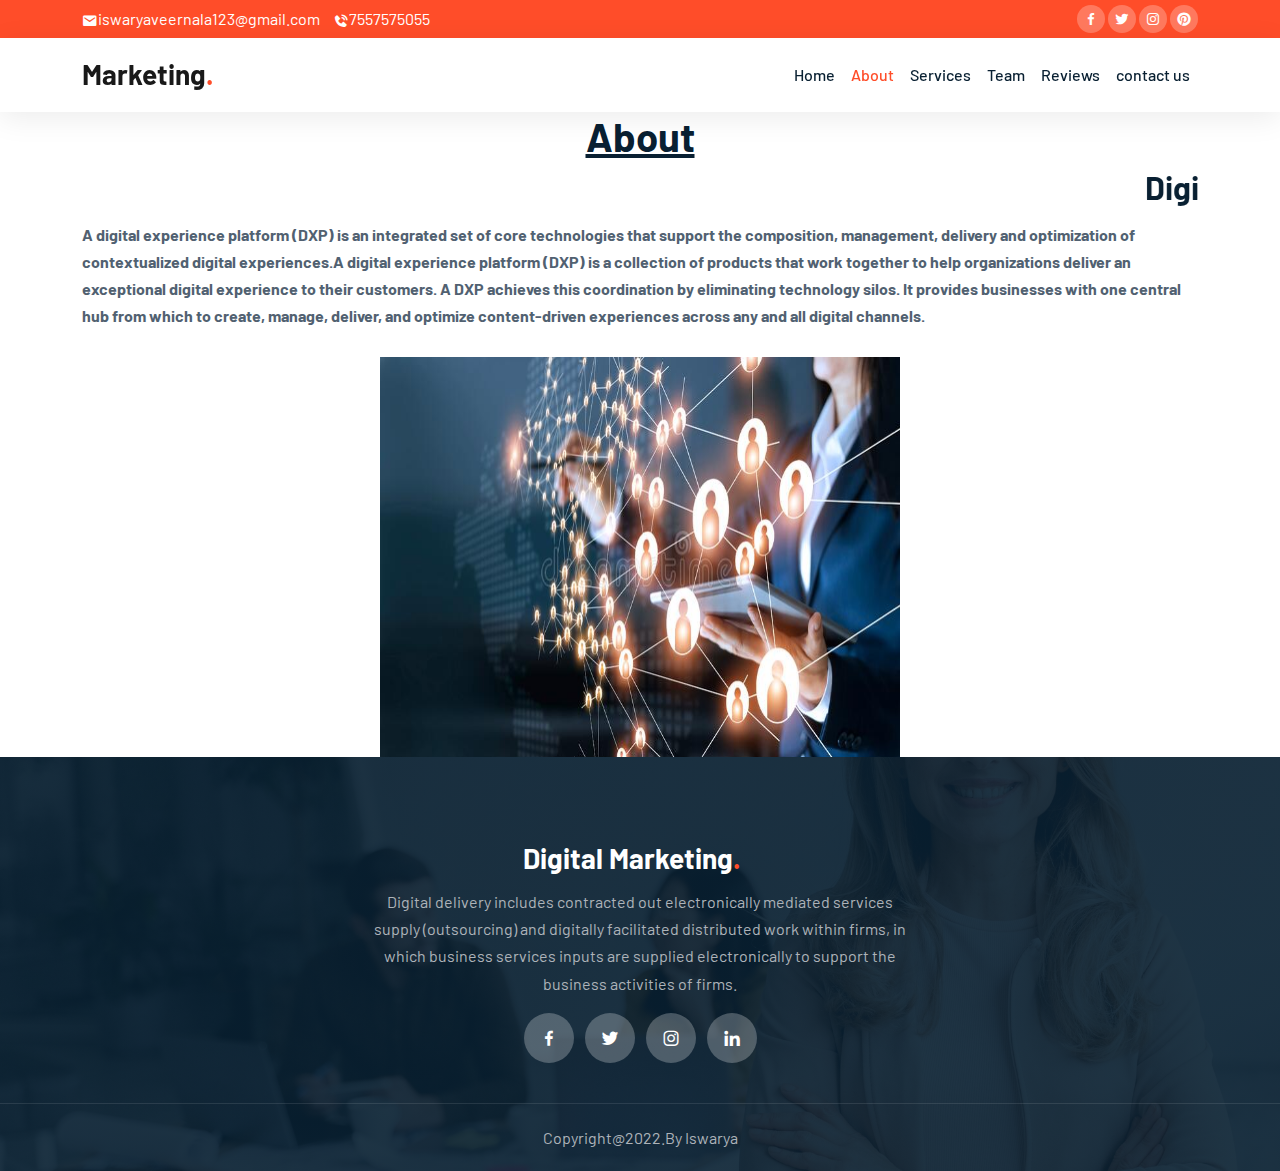
<file: CAPSTONE_project/about.html>
<!doctype html>
<html lang="en">

<head>
    <!-- Required meta tags -->
    <meta charset="utf-8">
    <meta name="viewport" content="width=device-width, initial-scale=1">

    <!-- Bootstrap CSS -->
    <link rel="stylesheet" href="css/bootstrap.min.css">
    <link rel="stylesheet" href="css/owl.carousel.min.css">
    <link rel="stylesheet" href="css/owl.theme.default.min.css">
    <link href='https://unpkg.com/boxicons@2.1.1/css/boxicons.min.css' rel='stylesheet'>
    <link rel="stylesheet" href="css/style.css">

    <title>Project</title>
</head>

<body data-bs-spy="scroll" data-bs-target=".navbar" data-bs-offset="70">


    <!-- TOP NAV -->
    <div class="top-nav" id="home">
        <div class="container">
            <div class="row justify-content-between">
                <div class="col-auto">
                    <p> <i class='bx bxs-envelope'></i>iswaryaveernala123@gmail.com</p>
                    <p> <i class='bx bxs-phone-call'></i>7557575055</p>
                </div>
                <div class="col-auto social-icons">
                    <a href="#"><i class='bx bxl-facebook'></i></a>
                    <a href="#"><i class='bx bxl-twitter'></i></a>
                    <a href="#"><i class='bx bxl-instagram'></i></a>
                    <a href="#"><i class='bx bxl-pinterest'></i></a>
                </div>
            </div>
        </div>
    </div>

    <!-- BOTTOM NAV -->
    <nav class="navbar navbar-expand-lg navbar-light bg-white sticky-top">
        <div class="container">
            <a class="navbar-brand" href="#">Marketing<span class="dot">.</span></a>
            <button class="navbar-toggler" type="button" data-bs-toggle="collapse" data-bs-target="#navbarNav"
                aria-controls="navbarNav" aria-expanded="false" aria-label="Toggle navigation">
                <span class="navbar-toggler-icon"></span>
            </button>
            <div class="collapse navbar-collapse" id="navbarNav">
                <ul class="navbar-nav ms-auto">
                    <li class="nav-item">
                        <a class="nav-link" href="index1.html">Home</a>
                    </li>
                    <li class="nav-item">
                        <a class="nav-link active" href="about.html">About</a>
                    </li>
                    <li class="nav-item">
                        <a class="nav-link" href="services.html">Services</a>
                    </li>
                   
                    <li class="nav-item">
                        <a class="nav-link" href="team.html">Team</a>
                    </li>
                    <li class="nav-item">
                        <a class="nav-link" href="reviews.html">Reviews</a>
                    </li>
                  
                    </li>
                                        <li class="nav-item">
                        <a class="nav-link" href="contact.html">contact us</a>
                    </li>
                </ul>
              
            </div>
        </div>
    </nav>
      <div class="container">
      <center>   <h1><u>About</u></h1></h1>
 <h2><marquee>Digital Experience Platform (DXP)</marquee></h2></center>
  <span><b>A digital experience platform (DXP) is an integrated set of core technologies that support the composition, management, delivery and optimization of contextualized digital experiences.A digital experience platform (DXP) is a collection of products that work together to help organizations deliver an exceptional digital experience to their customers. A DXP achieves this coordination by eliminating technology silos. It provides businesses with one central hub from which to create, manage, deliver, and optimize content-driven experiences across any and all digital channels.</b></span>
</div>
            <div class="row justify-content-center">
               
                <div class="col-lg-5"><br>
                    <img src="j1.jpg" height="400px"alt="">
                </div>
            </div>
    </div>

    <footer>
        <div class="footer-top text-center">
            <div class="container">
                <div class="row justify-content-center">
                    <div class="col-lg-6 text-center">
                        <h4 class="navbar-brand">Digital Marketing<span class="dot">.</span></h4>
                        <p>Digital delivery includes contracted out electronically mediated services supply (outsourcing) and digitally facilitated distributed work within firms, in which business services inputs are supplied electronically to support the business activities of firms.</p>
                        <div class="col-auto social-icons">
                            <a href="#"><i class='bx bxl-facebook'></i></a>
                            <a href="#"><i class='bx bxl-twitter'></i></a>
                            <a href="#"><i class='bx bxl-instagram'></i></a>
                            <a href="#"><i class='bx bxl-linkedin'></i></a>
                        </div>
                    </div>
                </div>
            </div>
        </div>
        <div class="footer-bottom text-center">
            <p class="mb-0">Copyright@2022.By Iswarya</p>
        </div>
    </footer>
       <script src="js/jquery.min.js"></script>
    <script src="js/bootstrap.bundle.min.js"></script>
    <script src="js/owl.carousel.min.js"></script>
    <script src="js/app.js"></script>
</body>
</html>
</file>
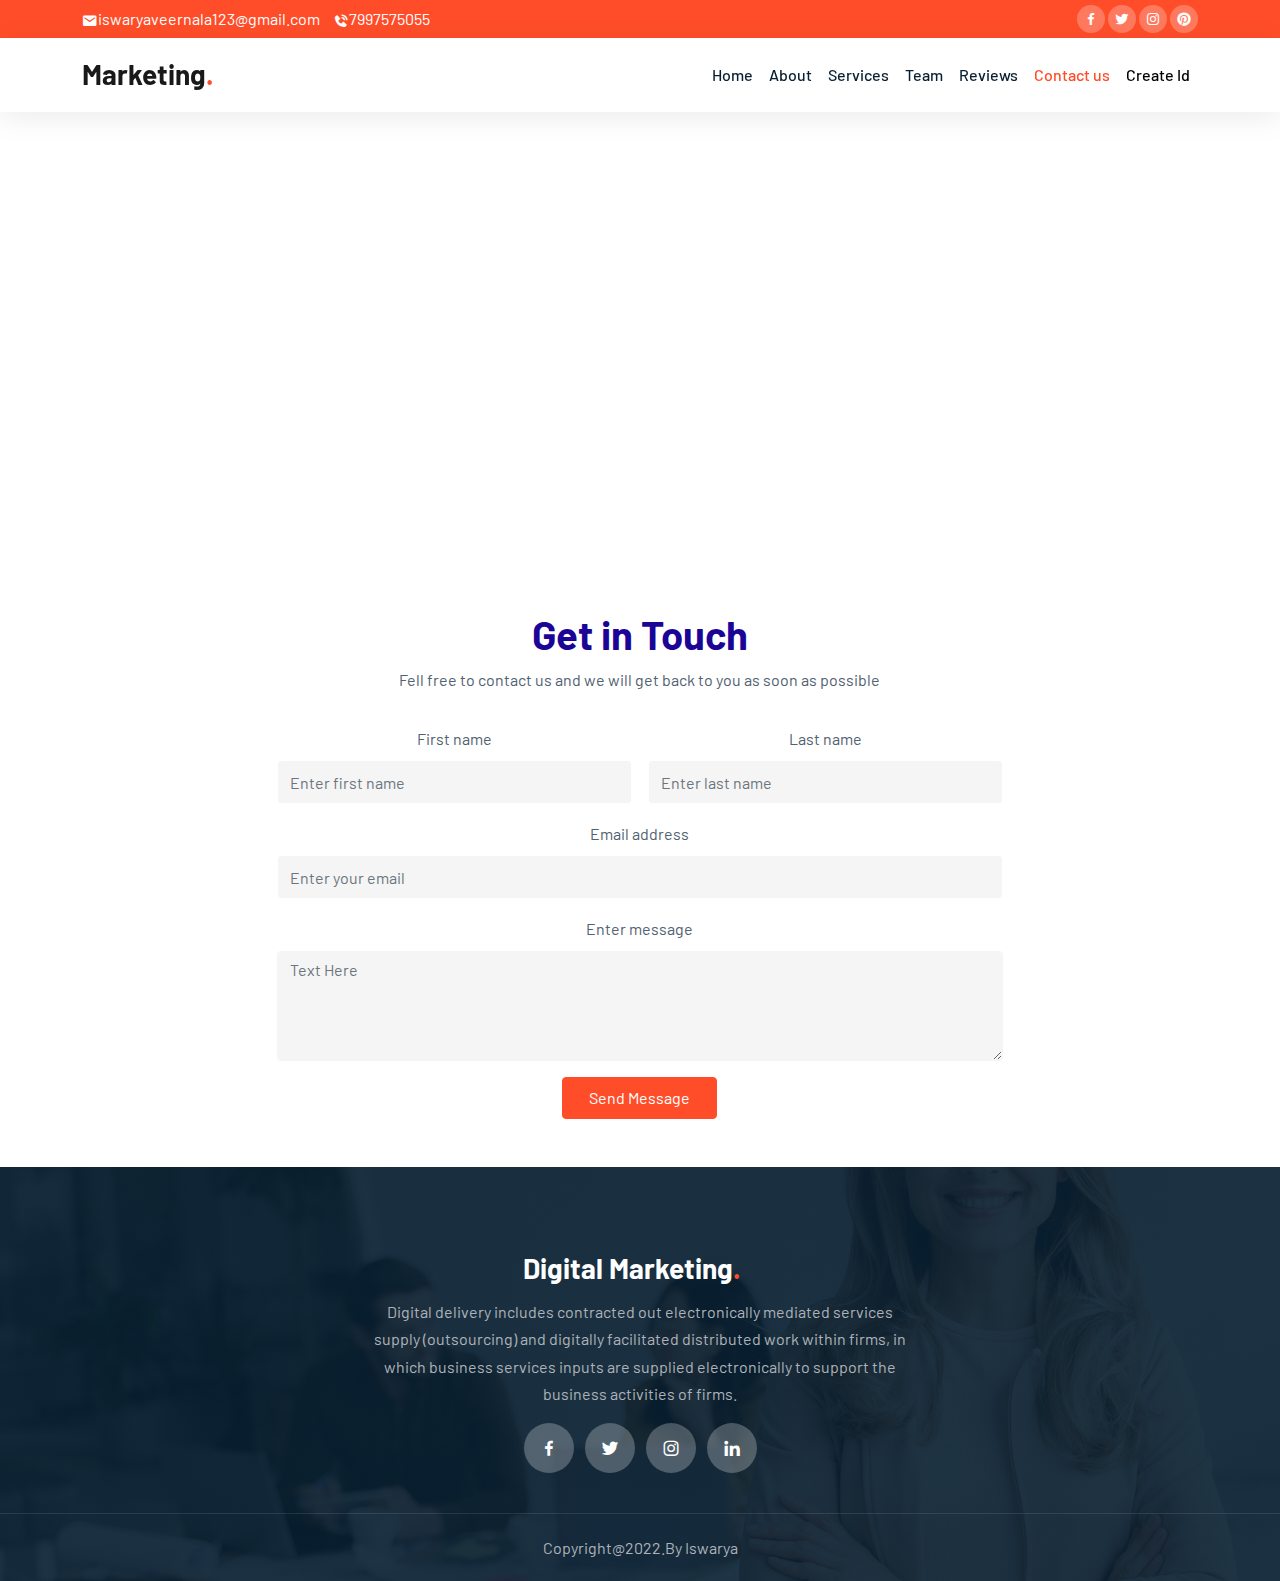
<file: CAPSTONE_project/contact.html>
<!doctype html>
<html lang="en">

<head>
    <!-- Required meta tags -->
    <meta charset="utf-8">
    <meta name="viewport" content="width=device-width, initial-scale=1">

    <!-- Bootstrap CSS -->
    <link rel="stylesheet" href="css/bootstrap.min.css">
    <link rel="stylesheet" href="css/owl.carousel.min.css">
    <link rel="stylesheet" href="css/owl.theme.default.min.css">
    <link href='https://unpkg.com/boxicons@2.1.1/css/boxicons.min.css' rel='stylesheet'>
    <link rel="stylesheet" href="css/style.css">

    <title>Project</title>
</head>

<body data-bs-spy="scroll" data-bs-target=".navbar" data-bs-offset="70">


    <!-- TOP NAV -->
    <div class="top-nav" id="home">
        <div class="container">
            <div class="row justify-content-between">
                <div class="col-auto">
                    <p> <i class='bx bxs-envelope'></i>iswaryaveernala123@gmail.com</p>
                    <p> <i class='bx bxs-phone-call'></i>7997575055</p>
                </div>
                <div class="col-auto social-icons">
                    <a href="#"><i class='bx bxl-facebook'></i></a>
                    <a href="#"><i class='bx bxl-twitter'></i></a>
                    <a href="#"><i class='bx bxl-instagram'></i></a>
                    <a href="#"><i class='bx bxl-pinterest'></i></a>
                </div>
            </div>
        </div>
    </div>

    <!-- BOTTOM NAV -->
    <nav class="navbar navbar-expand-lg navbar-light bg-white sticky-top">
        <div class="container">
            <a class="navbar-brand" href="#">Marketing<span class="dot">.</span></a>
            <button class="navbar-toggler" type="button" data-bs-toggle="collapse" data-bs-target="#navbarNav"
                aria-controls="navbarNav" aria-expanded="false" aria-label="Toggle navigation">
                <span class="navbar-toggler-icon"></span>
            </button>
            <div class="collapse navbar-collapse" id="navbarNav">
                <ul class="navbar-nav ms-auto">
                    <li class="nav-item">
                        <a class="nav-link" href="index1.html">Home</a>
                    </li>
                    <li class="nav-item">
                        <a class="nav-link " href="about.html">About</a>
                    </li>
                    <li class="nav-item">
                        <a class="nav-link" href="services.html">Services</a>
                    </li>
                   
                    <li class="nav-item">
                        <a class="nav-link" href="team.html">Team</a>
                    </li>
                    <li class="nav-item">
                        <a class="nav-link" href="reviews.html">Reviews</a>
                    </li>
                  
                    </li>
                                        <li class="nav-item">
                        <a class="nav-link active" href="contact.html">Contact us</a>
                    </li>
                        <li class="nav-item">
                        <a class="nav-link" href="createid.html"style="color:black">Create Id</a></li>
                       
                
                </ul>
              
            </div>
        </div>
    </nav>





  <div class="container-fluid">
                        <div class="row gy-4">
                            
                            <iframe src="https://www.google.com/maps/embed?pb=!1m18!1m12!1m3!1d7621792.009576792!2d70.64531660000003!3d21.12937890000001!2m3!1f0!2f0!3f0!3m2!1i1024!2i768!4f13.1!3m3!1m2!1s0x3bd4c09972c4947d%3A0xcb27abfb6412b7e5!2sBrand%20Story!5e0!3m2!1sen!2sin!4v1661966020593!5m2!1sen!2sin" width="300" height="450" style="border:0;" allowfullscreen="" loading="lazy" referrerpolicy="no-referrer-when-downgrade"></iframe>
                               
                            
                            </div>
                          <center>  <div class="col-lg-8">
                                <form class="p-lg-5 col-12 row g-3">
                                    <div>
                                        <h1 style="color:#1a0597">Get in Touch</h1>
                                       
                                    <p>Fell free to contact us and we will get back to you as soon as possible</p>
                                    </div>
                                    <div class="col-lg-6">
                                        <label for="userName" class="form-label">First name</label>
                                        <input type="text" class="form-control" placeholder="Enter first name" id="userName"
                                            aria-describedby="emailHelp">
                                    </div>
                                    <div class="col-lg-6">
                                        <label for="userName" class="form-label">Last name</label>
                                        <input type="text" class="form-control" placeholder="Enter last name" id="userName"
                                            aria-describedby="emailHelp">
                                    </div>
                                    <div class="col-12">
                                        <label for="userName" class="form-label">Email address</label>
                                        <input type="email" class="form-control" placeholder="Enter your email" id="userName"
                                            aria-describedby="emailHelp">
                                    </div>
                                    <div class="col-12">
                                        <label for="exampleInputEmail1" class="form-label">Enter message</label>
                                        <textarea name="" placeholder="Text Here" class="form-control" id=""  rows="4"></textarea>
                                    </div>

                                    <div class="col-12">
                                        <button type="submit" class="btn btn-brand">Send Message</button>
                                    </div>
                                </form>
                            </div>
                        </div>
                    </div></center>
                       <footer>
        <div class="footer-top text-center">
            <div class="container">
                <div class="row justify-content-center">
                    <div class="col-lg-6 text-center">
                        <h4 class="navbar-brand">Digital Marketing<span class="dot">.</span></h4>
                        <p>Digital delivery includes contracted out electronically mediated services supply (outsourcing) and digitally facilitated distributed work within firms, in which business services inputs are supplied electronically to support the business activities of firms.</p>
                        <div class="col-auto social-icons">
                            <a href="#"><i class='bx bxl-facebook'></i></a>
                            <a href="#"><i class='bx bxl-twitter'></i></a>
                            <a href="#"><i class='bx bxl-instagram'></i></a>
                            <a href="#"><i class='bx bxl-linkedin'></i></a>
                        </div>
                    </div>
                </div>
            </div>
        </div>
        <div class="footer-bottom text-center">
            <p class="mb-0">Copyright@2022.By Iswarya</p>
        </div>
    </footer>
       <script src="js/jquery.min.js"></script>
    <script src="js/bootstrap.bundle.min.js"></script>
    <script src="js/owl.carousel.min.js"></script>
    <script src="js/app.js"></script>
</body>
</html>
</file>
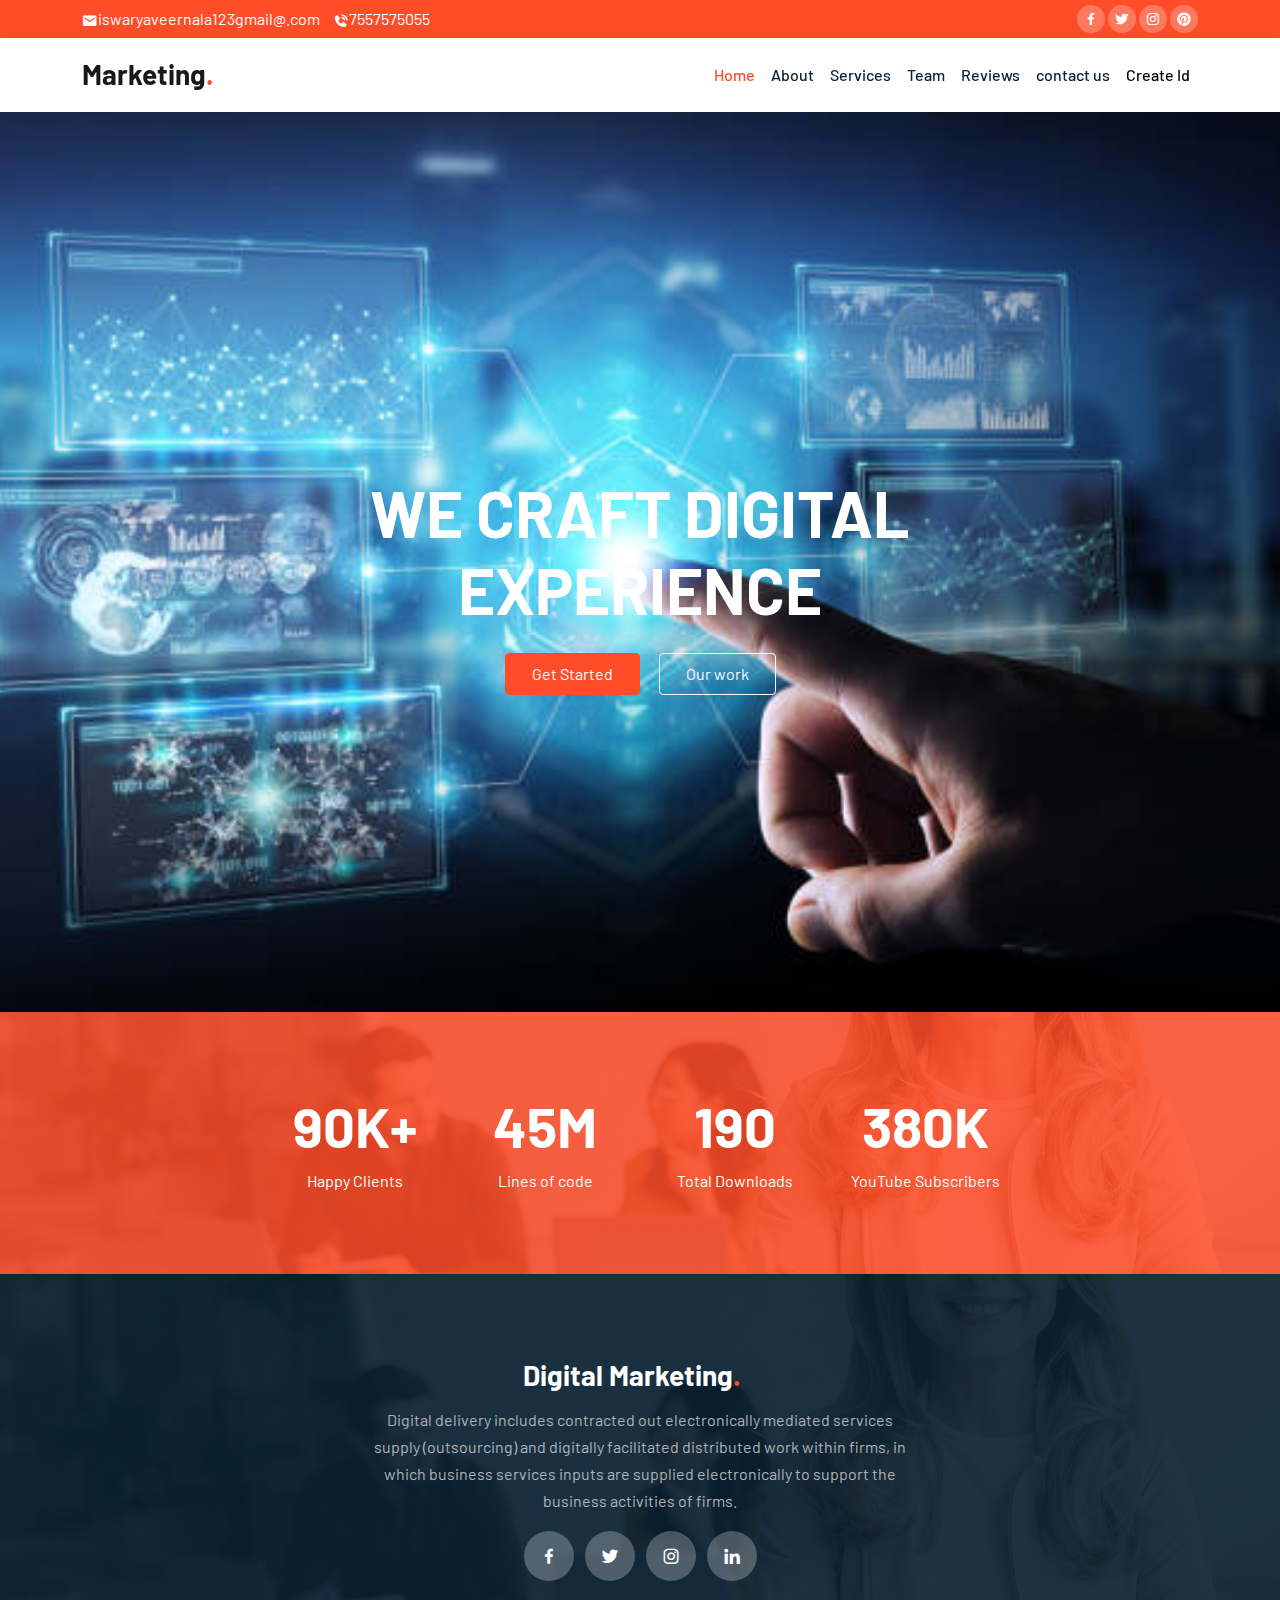
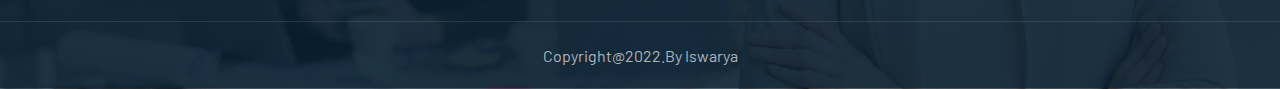
<file: CAPSTONE_project/index1.html>
<!doctype html>
<html lang="en">

<head>
    <!-- Required meta tags -->
    <meta charset="utf-8">
    <meta name="viewport" content="width=device-width, initial-scale=1">

    <!-- Bootstrap CSS -->
    <link rel="stylesheet" href="css/bootstrap.min.css">
    <link rel="stylesheet" href="css/owl.carousel.min.css">
    <link rel="stylesheet" href="css/owl.theme.default.min.css">
    <link href='https://unpkg.com/boxicons@2.1.1/css/boxicons.min.css' rel='stylesheet'>
    <link rel="stylesheet" href="css/style.css">

    <title>Project</title>
</head>

<body data-bs-spy="scroll" data-bs-target=".navbar" data-bs-offset="70">


    <!-- TOP NAV -->
    <div class="top-nav" id="home">
        <div class="container">
            <div class="row justify-content-between">
                <div class="col-auto">
                    <p> <i class='bx bxs-envelope'></i>iswaryaveernala123gmail@.com</p>
                    <p> <i class='bx bxs-phone-call'></i>7557575055</p>
                </div>
                <div class="col-auto social-icons">
                    <a href="#"><i class='bx bxl-facebook'></i></a>
                    <a href="#"><i class='bx bxl-twitter'></i></a>
                    <a href="#"><i class='bx bxl-instagram'></i></a>
                    <a href="#"><i class='bx bxl-pinterest'></i></a>
                </div>
            </div>
        </div>
    </div>

    <!-- BOTTOM NAV -->
    <nav class="navbar navbar-expand-lg navbar-light bg-white sticky-top">
        <div class="container">
            <a class="navbar-brand" href="#">Marketing<span class="dot">.</span></a>
            <button class="navbar-toggler" type="button" data-bs-toggle="collapse" data-bs-target="#navbarNav"
                aria-controls="navbarNav" aria-expanded="false" aria-label="Toggle navigation">
                <span class="navbar-toggler-icon"></span>
            </button>
            <div class="collapse navbar-collapse" id="navbarNav">
                <ul class="navbar-nav ms-auto">
                    <li class="nav-item">
                        <a class="nav-link active" href="index1.html">Home</a>
                    </li>
                    <li class="nav-item">
                        <a class="nav-link" href="about.html">About</a>
                    </li>
                    <li class="nav-item">
                        <a class="nav-link" href="services.html">Services</a>
                    </li>
                   
                    <li class="nav-item">
                        <a class="nav-link" href="team.html">Team</a>
                    </li>
                    <li class="nav-item">
                        <a class="nav-link" href="reviews.html">Reviews</a>
                    </li>
                   
                         <li class="nav-item">
                        <a class="nav-link" href="contact.html">contact us</a>
                            <li class="nav-item">
                        <a class="nav-link" href="createid.html"style="color:black">Create Id</a></li>
                       
                        
                </ul>
               
            </div>
        </div>
    </nav>

    <!-- SLIDER -->
   
        
            <div class="container-fluid"style="background-image: url(j3.jpg);  min-height: 100vh;
     display: flex;
     align-items: center;
     justify-content: center;
     position: relative;  background-size: cover;
    background-position: center;
    background-repeat: no-repeat;">
                <div class="row">
                    <div class="col-12 text-center text-white">
                        <h6 class="text-white text-uppercase"><marquee>design Driven for professional</marquee></h6>
                        <h1 class="display-3 my-4"style="color:white">WE CRAFT DIGITAL<br />EXPERIENCE</h1>
                        <a href="services.html" class="btn btn-brand">Get Started</a>
                        <a href="about.html" class="btn btn-outline-light ms-3">Our work</a>
                    </div>
                </div>
            </div>
       
       
    <!-- ABOUT -->
   
      

    <!-- MILESTONE -->
    <section id="milestone">
        <div class="container">
            <div class="row text-center justify-content-center gy-4">
                <div class="col-lg-2 col-sm-6">
                    <h1 class="display-4">90K+</h1>
                    <p class="mb-0">Happy Clients</p>
                </div>
                <div class="col-lg-2 col-sm-6">
                    <h1 class="display-4">45M</h1>
                    <p class="mb-0">Lines of code</p>
                </div>
                <div class="col-lg-2 col-sm-6">
                    <h1 class="display-4">190</h1>
                    <p class="mb-0">Total Downloads</p>
                </div>
                <div class="col-lg-2 col-sm-6">
                    <h1 class="display-4">380K</h1>
                    <p class="mb-0">YouTube Subscribers</p>
                </div>
            </div>
        </div>
    </section>

   
      
    

    

  
 <footer>
        <div class="footer-top text-center">
            <div class="container">
                <div class="row justify-content-center">
                    <div class="col-lg-6 text-center">
                        <h4 class="navbar-brand">Digital Marketing<span class="dot">.</span></h4>
                        <p>Digital delivery includes contracted out electronically mediated services supply (outsourcing) and digitally facilitated distributed work within firms, in which business services inputs are supplied electronically to support the business activities of firms.</p>
                        <div class="col-auto social-icons">
                            <a href="#"><i class='bx bxl-facebook'></i></a>
                            <a href="#"><i class='bx bxl-twitter'></i></a>
                            <a href="#"><i class='bx bxl-instagram'></i></a>
                            <a href="#"><i class='bx bxl-linkedin'></i></a>
                        </div>
                    </div>
                </div>
            </div>
        </div>
        <div class="footer-bottom text-center">
            <p class="mb-0">Copyright@2022.By Iswarya</p>
        </div>
    </footer>
</body>
</html>
</body>
</html>


   








    <script src="js/jquery.min.js"></script>
    <script src="js/bootstrap.bundle.min.js"></script>
    <script src="js/owl.carousel.min.js"></script>
    <script src="js/app.js"></script>
</body>

</html>
</file>
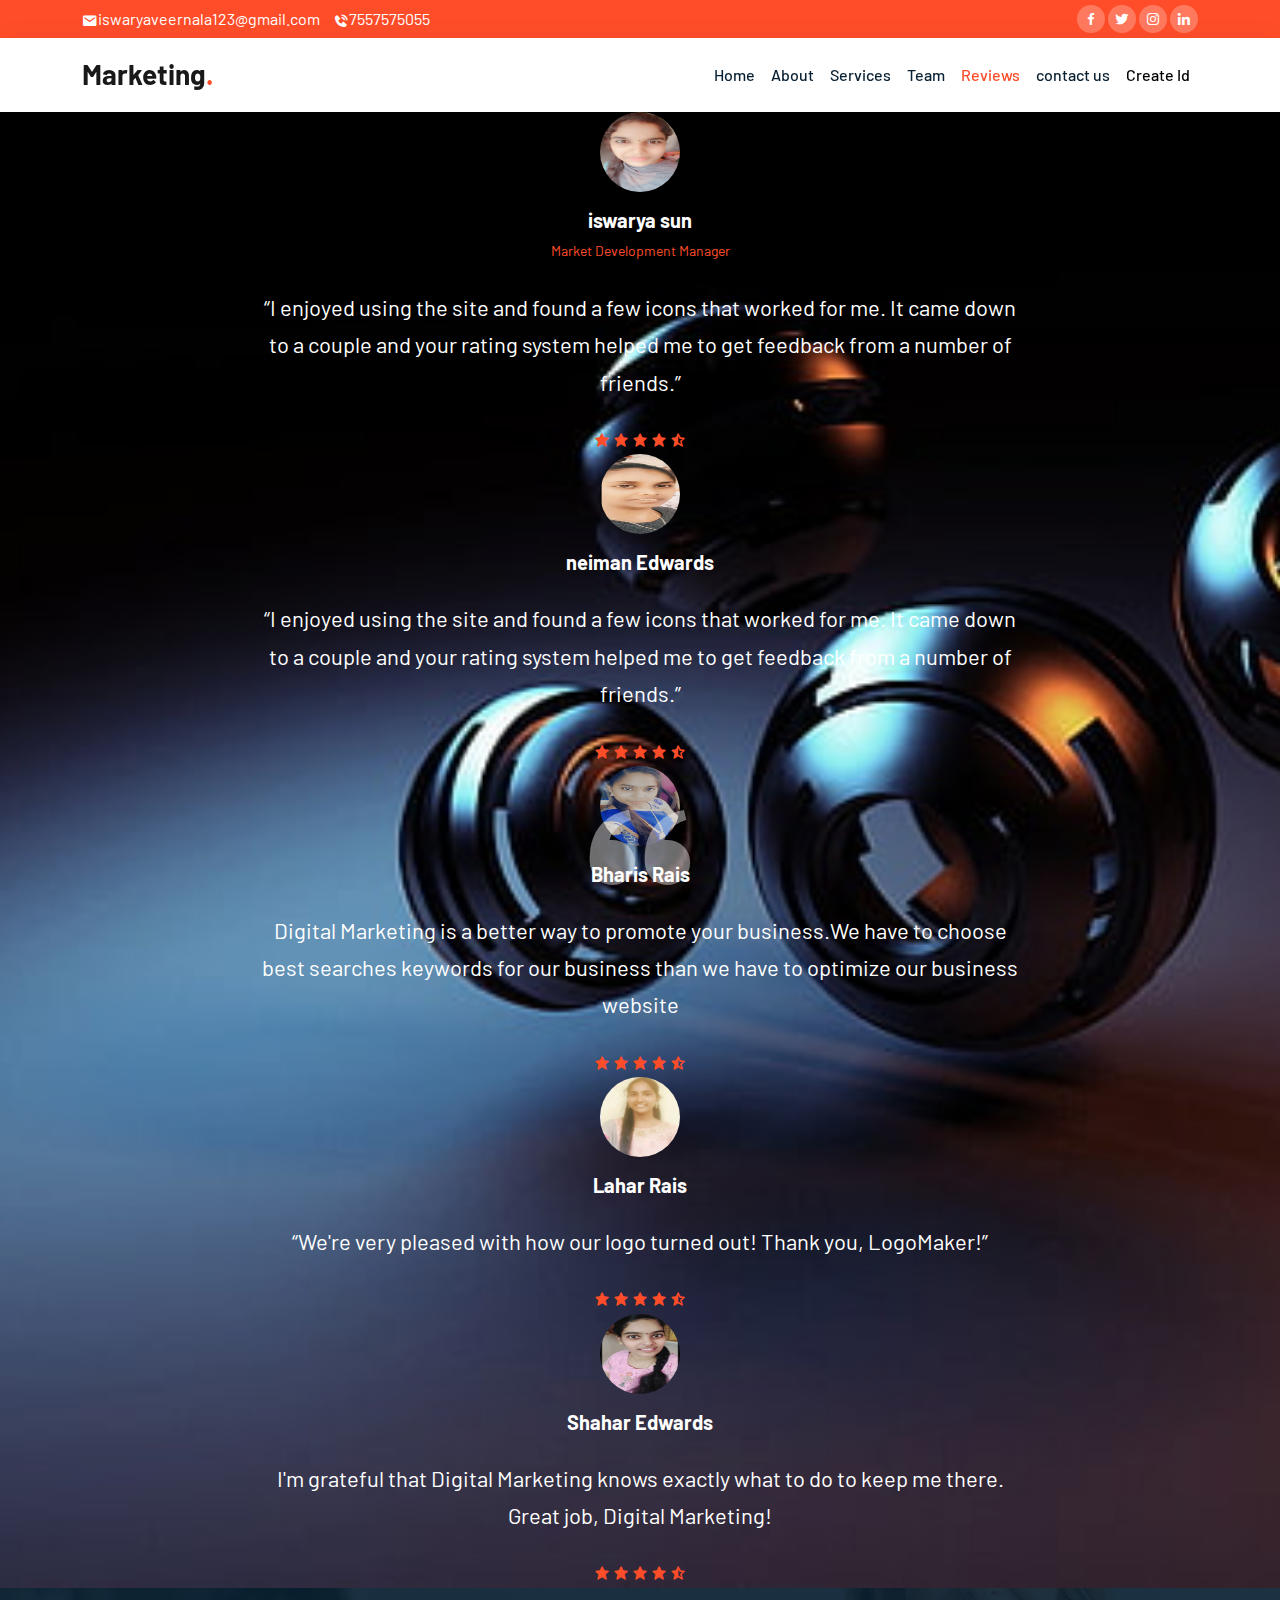
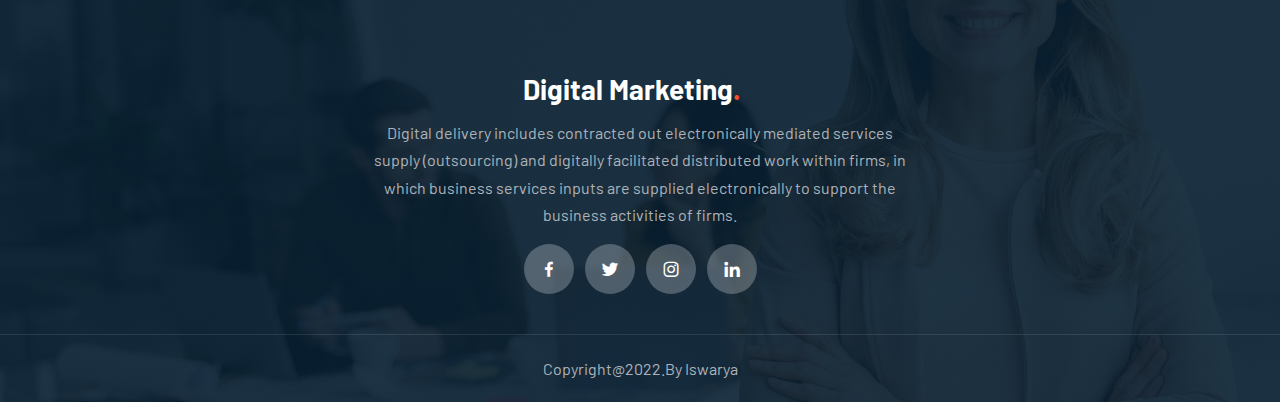
<file: CAPSTONE_project/reviews.html>
<!doctype html>
<html lang="en">

<head>
    <!-- Required meta tags -->
    <meta charset="utf-8">
    <meta name="viewport" content="width=device-width, initial-scale=1">

    <!-- Bootstrap CSS -->
    <link rel="stylesheet" href="css/bootstrap.min.css">
    <link rel="stylesheet" href="css/owl.carousel.min.css">
    <link rel="stylesheet" href="css/owl.theme.default.min.css">
    <link href='https://unpkg.com/boxicons@2.1.1/css/boxicons.min.css' rel='stylesheet'>
    <link rel="stylesheet" href="css/style.css">

    <title>Prixima BS5 Template</title>
</head>

<body data-bs-spy="scroll" data-bs-target=".navbar" data-bs-offset="70">


    <!-- TOP NAV -->
    <div class="top-nav" id="home">
        <div class="container">
            <div class="row justify-content-between">
                <div class="col-auto">
                    <p> <i class='bx bxs-envelope'></i>iswaryaveernala123@gmail.com</p>
                    <p> <i class='bx bxs-phone-call'></i>7557575055</p>
                </div>
                <div class="col-auto social-icons">
                    <a href="#"><i class='bx bxl-facebook'></i></a>
                    <a href="#"><i class='bx bxl-twitter'></i></a>
                    <a href="#"><i class='bx bxl-instagram'></i></a>
                    <a href="#"><i class='bx bxl-linkedin'></i></a>
                </div>
            </div>
        </div>
    </div>

    <!-- BOTTOM NAV -->
    <nav class="navbar navbar-expand-lg navbar-light bg-white sticky-top">
        <div class="container">
            <a class="navbar-brand" href="#">Marketing<span class="dot">.</span></a>
            <button class="navbar-toggler" type="button" data-bs-toggle="collapse" data-bs-target="#navbarNav"
                aria-controls="navbarNav" aria-expanded="false" aria-label="Toggle navigation">
                <span class="navbar-toggler-icon"></span>
            </button>
            <div class="collapse navbar-collapse" id="navbarNav">
                <ul class="navbar-nav ms-auto">
                    <li class="nav-item">
                        <a class="nav-link" href="index1.html">Home</a>
                    </li>
                    <li class="nav-item">
                        <a class="nav-link " href="about.html">About</a>
                    </li>
                    <li class="nav-item">
                        <a class="nav-link" href="services.html">Services</a>
                    </li>
                   
                    <li class="nav-item">
                        <a class="nav-link" href="team.html">Team</a>
                    </li>
                    <li class="nav-item">
                        <a class="nav-link active" href="reviews.html">Reviews</a>
                    </li>
                  
                    </li>
                                        <li class="nav-item">
                        <a class="nav-link " href="contact.html">contact us</a>
                    </li>
                        <li class="nav-item">
                        <a class="nav-link" href="createid.html"style="color:black">Create Id</a></li>
                </ul>
              
            </div>
        </div>
    </nav>

      <div class="container-fluid"style="background-image: url(j8.jpg);  min-height: 100vh;
     display: flex;
     align-items: center;
     justify-content: center;
     position: relative;  background-size: cover;
    background-position: center;
    background-repeat: no-repeat;">

       
            <div class="review">
                <div class="person">
                    <img src="j13.jpg" alt="">
                    <h5>iswarya sun</h5>
                    <small>Market Development Manager</small>
                </div>
                <h3>“I enjoyed using the site and found a few icons that worked for me. It came down to a couple and your rating system helped me to get feedback from a number of friends.”</h3>
                <div class="stars">
                    <i class='bx bxs-star'></i>
                    <i class='bx bxs-star'></i>
                    <i class='bx bxs-star'></i>
                    <i class='bx bxs-star'></i>
                    <i class="bx bxs-star-half"></i>
                </div>
                <i class='bx bxs-quote-alt-left'></i>
            
            
               
           
                <div class="person">
                    <img src="sravs.jpg" alt="">
                    <h5>neiman Edwards</h5>
                  
                </div>
                <h3>“I enjoyed using the site and found a few icons that worked for me. It came down to a couple and your rating system helped me to get feedback from a number of friends.”</h3>
                <div class="stars">
                    <i class='bx bxs-star'></i>
                    <i class='bx bxs-star'></i>
                    <i class='bx bxs-star'></i>
                    <i class='bx bxs-star'></i>
                    <i class="bx bxs-star-half"></i>
                </div>
                <i class='bx bxs-quote-alt-left'></i>
                <div class="person">
                    <img src="bhar1.jpg" alt="">
                    <h5>Bharis Rais</h5>
                
                </div>
                <h3>Digital Marketing is a better way to promote your business.We have to choose best searches keywords for our business than we have to optimize our business website</h3>
                <div class="stars">
                    <i class='bx bxs-star'></i>
                    <i class='bx bxs-star'></i>
                    <i class='bx bxs-star'></i>
                    <i class='bx bxs-star'></i>
                    <i class="bx bxs-star-half"></i>
                </div>
                <i class='bx bxs-quote-alt-left'></i>
                 <div class="person">
                    <img src="j14.jpg" alt="">
                    <h5>Lahar Rais</h5>
                    
                </div>
                <h3>“We're very pleased with how our logo turned out! Thank you, LogoMaker!”</h3>
                <div class="stars">
                    <i class='bx bxs-star'></i>
                    <i class='bx bxs-star'></i>
                    <i class='bx bxs-star'></i>
                    <i class='bx bxs-star'></i>
                    <i class="bx bxs-star-half"></i>
                </div>
                <i class='bx bxs-quote-alt-left'></i>
                 <div class="person">
                    <img src="bhar.jpg" alt="">
                    <h5>Shahar Edwards</h5>
                   
                </div>
                <h3> I'm grateful that Digital Marketing knows exactly what to do to keep me there. Great job, Digital Marketing!</h3>
                <div class="stars">
                    <i class='bx bxs-star'></i>
                    <i class='bx bxs-star'></i>
                    <i class='bx bxs-star'></i>
                    <i class='bx bxs-star'></i>
                    <i class="bx bxs-star-half"></i>
                </div>
                <i class='bx bxs-quote-alt-left'></i>
          
          
        </div>
    </div>
       <footer>
        <div class="footer-top text-center">
            <div class="container">
                <div class="row justify-content-center">
                    <div class="col-lg-6 text-center">
                        <h4 class="navbar-brand">Digital Marketing<span class="dot">.</span></h4>
                        <p>Digital delivery includes contracted out electronically mediated services supply (outsourcing) and digitally facilitated distributed work within firms, in which business services inputs are supplied electronically to support the business activities of firms.</p>
                        <div class="col-auto social-icons">
                            <a href="#"><i class='bx bxl-facebook'></i></a>
                            <a href="#"><i class='bx bxl-twitter'></i></a>
                            <a href="#"><i class='bx bxl-instagram'></i></a>
                            <a href="#"><i class='bx bxl-linkedin'></i></a>
                        </div>
                    </div>
                </div>
            </div>
        </div>
        <div class="footer-bottom text-center">
            <p class="mb-0">Copyright@2022.By Iswarya</p>
        </div>
    </footer>
       <script src="js/jquery.min.js"></script>
    <script src="js/bootstrap.bundle.min.js"></script>
    <script src="js/owl.carousel.min.js"></script>
    <script src="js/app.js"></script>
</body>
</html>
</file>
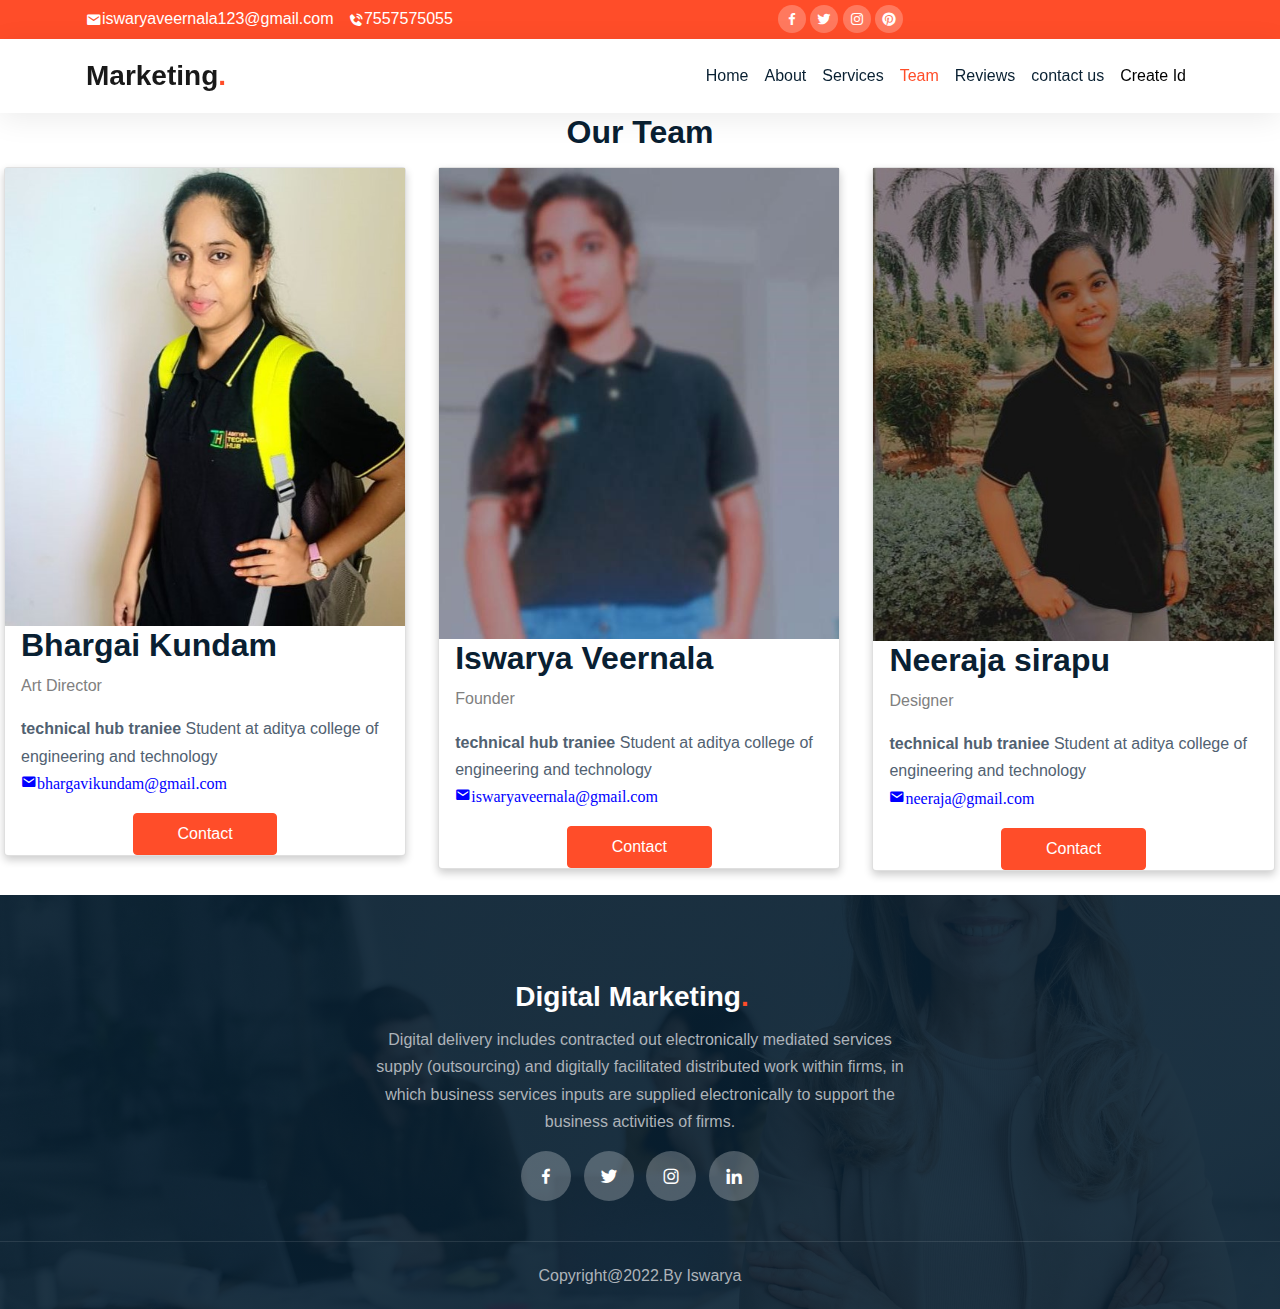
<file: CAPSTONE_project/team.html>
<!doctype html>
<html lang="en">

<head>
    <!-- Required meta tags -->
    <meta charset="utf-8">
    <meta name="viewport" content="width=device-width, initial-scale=1">

    <!-- Bootstrap CSS -->
    <link rel="stylesheet" href="css/bootstrap.min.css">
    <link rel="stylesheet" href="css/owl.carousel.min.css">
    <link rel="stylesheet" href="css/owl.theme.default.min.css">
    <link href='https://unpkg.com/boxicons@2.1.1/css/boxicons.min.css' rel='stylesheet'>
    <link rel="stylesheet" href="css/style.css">

    <title>Prixima BS5 Template</title><style>
body {
  font-family: Arial, Helvetica, sans-serif;
  margin: 0;
}

html {
  box-sizing: border-box;
}

*, *:before, *:after {
  box-sizing: inherit;
}

.column {
  float: left;
  width: 33.3%;
  margin-bottom: 16px;
  padding: 0 8px;
}

.card {
  box-shadow: 0 4px 8px 0 rgba(0, 0, 0, 0.2);
  margin: 8px;
}

.about-section {
  padding: 50px;
  text-align: center;
  background-color: #474e5d;
  color: white;
}

.container {
  padding: 0 16px;
}

.container::after, .row::after {
  content: "";
  clear: both;
  display: table;
}

.title {
  color: grey;
}

.button {
  border: none;
  outline: 0;
  display: inline-block;
  padding: 8px;
  color: white;
  background-color: #000;
  text-align: center;
  cursor: pointer;
  width: 100%;
}

.button:hover {
  background-color: #555;
}

@media screen and (max-width: 650px) {
  .column {
    width: 100%;
    display: block;
  }
}
</style>
</head>

<body data-bs-spy="scroll" data-bs-target=".navbar" data-bs-offset="70">


    <!-- TOP NAV -->
    <div class="top-nav" id="home">
        <div class="container">
            <div class="row justify-content-between">
                <div class="col-auto">
                    <p> <i class='bx bxs-envelope'></i>iswaryaveernala123@gmail.com</p>
                    <p> <i class='bx bxs-phone-call'></i>7557575055</p>
                </div>
                <div class="col-auto social-icons">
                    <a href="#"><i class='bx bxl-facebook'></i></a>
                    <a href="#"><i class='bx bxl-twitter'></i></a>
                    <a href="#"><i class='bx bxl-instagram'></i></a>
                    <a href="#"><i class='bx bxl-pinterest'></i></a>
                </div>
            </div>
        </div>
    </div>

    <!-- BOTTOM NAV -->
    <nav class="navbar navbar-expand-lg navbar-light bg-white sticky-top">
        <div class="container">
            <a class="navbar-brand" href="#">Marketing<span class="dot">.</span></a>
            <button class="navbar-toggler" type="button" data-bs-toggle="collapse" data-bs-target="#navbarNav"
                aria-controls="navbarNav" aria-expanded="false" aria-label="Toggle navigation">
                <span class="navbar-toggler-icon"></span>
            </button>
            <div class="collapse navbar-collapse" id="navbarNav">
                <ul class="navbar-nav ms-auto">
                    <li class="nav-item">
                        <a class="nav-link" href="index1.html">Home</a>
                    </li>
                    <li class="nav-item">
                        <a class="nav-link " href="about.html">About</a>
                    </li>
                    <li class="nav-item">
                        <a class="nav-link" href="services.html">Services</a>
                    </li>
                   
                    <li class="nav-item">
                        <a class="nav-link active" href="team.html">Team</a>
                    </li>
                    <li class="nav-item">
                        <a class="nav-link" href="reviews.html">Reviews</a>
                    </li>
                  
                    </li>
                                        <li class="nav-item">
                        <a class="nav-link" href="contact.html">contact us</a>
                            <li class="nav-item">
                        <a class="nav-link" href="createid.html"style="color:black">Create Id</a></li>
                       
                    </li>
                </ul>
              
            </div>
        </div>
    </nav>




<h2 style="text-align:center">Our Team</h2>
<div class="row">
  <div class="column">
    <div class="card">
      <img src="bharteam.jpg" alt="Jane" style="width:100%">
      <div class="container">
        <h2>Bhargai Kundam</h2>
        <p class="title">Art Director</p>
        <p><b>technical hub traniee</b>&nbsp;Student at aditya college of engineering and technology<br><i class='bx bxs-envelope'style="color: blue;">bhargavikundam@gmail.com</p></i>
        <center><a href="contact.html" class="btn btn-brand">&nbsp;&nbsp;&nbsp;&nbsp;Contact&nbsp;&nbsp;&nbsp;&nbsp;</a></center>
      </div>
    </div>
  </div>

  <div class="column">
    <div class="card">
      <img src="my.jpg" alt="Mike" style="width:100%">
      <div class="container">
        <h2>Iswarya Veernala</h2>
        <p class="title">Founder</p>
        <p><b>technical hub traniee</b>&nbsp;Student at aditya college of engineering and technology<br><i class='bx bxs-envelope'style="color: blue;">iswaryaveernala@gmail.com</p></i>
       <center><a href="contact.html" class="btn btn-brand">&nbsp;&nbsp;&nbsp;&nbsp;Contact&nbsp;&nbsp;&nbsp;&nbsp;</a></center>
      </div>
    </div>
  </div>
  
  <div class="column">
    <div class="card">
      <img src="neeluteam.jpg" alt="John" style="width:100%">
      <div class="container">
        <h2>Neeraja sirapu</h2>
        <p class="title">Designer</p>
        <p><b>technical hub traniee</b>&nbsp;Student at aditya college of engineering and technology<br><i class='bx bxs-envelope'style="color: blue;">neeraja@gmail.com</p></i>
  <center><a href="contact.html" class="btn btn-brand">&nbsp;&nbsp;&nbsp;&nbsp;Contact&nbsp;&nbsp;&nbsp;&nbsp;</a></center>
        
      </div>
    </div>
  </div>
</div>



    <footer>
        <div class="footer-top text-center">
            <div class="container">
                <div class="row justify-content-center">
                    <div class="col-lg-6 text-center">
                        <h4 class="navbar-brand">Digital Marketing<span class="dot">.</span></h4>
                        <p>Digital delivery includes contracted out electronically mediated services supply (outsourcing) and digitally facilitated distributed work within firms, in which business services inputs are supplied electronically to support the business activities of firms.</p>
                        <div class="col-auto social-icons">
                            <a href="#"><i class='bx bxl-facebook'></i></a>
                            <a href="#"><i class='bx bxl-twitter'></i></a>
                            <a href="#"><i class='bx bxl-instagram'></i></a>
                            <a href="#"><i class='bx bxl-linkedin'></i></a>
                        </div>
                    </div>
                </div>
            </div>
        </div>
        <div class="footer-bottom text-center">
            <p class="mb-0">Copyright@2022.By Iswarya</p>
        </div>
    </footer>
       <script src="js/jquery.min.js"></script>
    <script src="js/bootstrap.bundle.min.js"></script>
    <script src="js/owl.carousel.min.js"></script>
    <script src="js/app.js"></script>
</body>
</html>
</file>
<file: CAPSTONE_project/css/style.css>
@import url('https://fonts.googleapis.com/css2?family=Barlow:wght@400;500;600;700&display=swap');

:root {
    --brand: #ff4d29;
    --dark: #092032;
    --body: #516171;
    --border: rgba(0,0,0,0.08);
    --shadow: 0px 6px 30px rgba(0, 0, 0, 0.08);
    
}

body {
    font-family: "Barlow", sans-serif;
    color: var(--body);
    line-height: 1.7;
}

h1,h2,h3,h4,h5,h6,
.display-1,.display-2,.display-3,.display-4 {
    font-weight: 700;
    color: var(--dark);
}

.bg-cover {
    background-size: cover;
    background-position: center;
    background-repeat: no-repeat;
}

img {
    width: 100%;
}

a {
    color: var(--dark);
    transition: all 0.4s ease;
    font-weight: 500;
}

a:hover {
    color: var(--brand);
}

section {
    padding-top: 80px;
    padding-bottom: 80px;
}

.text-brand {
    color: var(--brand) !important;
}


.hero-slider .owl-prev,
.hero-slider .owl-next{
    background-color: rgba(255, 255, 255, 0.3) !important;
    width: 60px !important;
    height: 60px !important;
    display: block;
    display: grid;
    place-items: center;
    color: #fff !important;
    border-radius: 100px;
    line-height: 0;
    border-radius: 100px !important;
    position: absolute;
    top: 50%;
    font-weight: 600 !important;
    font-size: 12px !important;
    transition: all 0.4s ease;
    margin-top: -30px !important;
}

.owl-prev {
    left: 0;
}
.owl-next {
    right: 0;
}

.hero-slider .owl-prev:hover,
.hero-slider .owl-next:hover {
    background-color: var(--brand) !important; 
}

.owl-dot.active span{
    background-color: var(--brand) !important;
}


 /* slide */

.slide .display-3 {
    text-transform: uppercase;
    color: #fff;
}

/* navbar */
.top-nav {
    background-color: var(--brand);
    color: #fff;
    padding-top: 5px;
    padding-bottom: 5px;
}

.top-nav p {
    display: inline-block;
    margin-bottom: 0;
    margin-right: 10px;
}

.top-nav span,
.top-nav i {
    vertical-align: middle;
}

.navbar {
    box-shadow: var(--shadow);
}

.social-icons a {
    width: 28px;
    height: 28px;
    display: inline-flex;
    color: #fff;
    background-color: rgba(255, 255, 255, 0.25);
    text-decoration: none;
    align-items: center;
    justify-content: center;
    border-radius: 100px;
}

.social-icons a:hover {
    background-color: #fff;
    color: var(--brand);
}

.navbar .navbar-nav .nav-link {
    color: var(--dark);
}

.navbar .navbar-nav .nav-link:hover {
    color: var(--brand);
}

.navbar .navbar-nav .nav-link.active {
    color: var(--brand);
}

.navbar-brand {
    font-size: 28px;
    font-weight: 700;
}

.navbar-brand .dot {
    color: var(--brand);
}

.btn {
    padding: 8px 26px;
}

.btn-brand {
    border-color: var(--brand);
    background-color: var(--brand);
    color: #fff;
}

.btn-brand:hover {
    background-color: #d64022;
    border-color: #d64022;
    color: #fff;
}

.intro {margin-bottom: 36px;
text-align: center;}

.intro p {
    max-width: 500px;
}
.intro h6{
    color: var(--brand);
    font-weight: 400;
    text-transform: uppercase;
}

.intro h1 {
    margin-top: 15px;
    margin-bottom: 15px;
}

.info-box {
    align-items: center;
    display: flex;
}

.info-box img {
    width: 90px;
}


#milestone {
    background: linear-gradient(rgba(255, 77, 41, 0.85), rgba(255, 77, 41, 0.85)), url(../img/bg_banner1.jpg);
    background-size: cover;
    background-position: center;
    background-repeat: no-repeat;
}

#milestone h1,
#milestone p {
    color: #fff;
}

.service {
    padding: 32px;
    background-color: #fff;
    box-shadow: var(--shadow);
}

.service h5 {
    margin-top: 24px;
    margin-bottom: 14px;
}

.service img {
    width: 90px;
}


.project {
    position: relative;
    overflow: hidden;
    z-index: 2;
}

.project h6 {
    font-weight: 400;
}

.project h6::before {
    content: "";
    height: 2px;
    width: 30px;
    display: inline-block;
    background: var(--brand);
    vertical-align: middle;
    margin-right: 10px;
}


.project .overlay {
    width: 100%;
    height: 220px;
    position: absolute;
    bottom: 0;
    left: 0;
    background: linear-gradient(180deg, rgba(255, 76, 41, 0) 0%, var(--dark) 100%);
}

.project .content {
    position: absolute;
    left: 10%;
    bottom: 10%
}

.project h2,
.project h6 {
    color: #fff;
}

.team-member {
    text-align: center;
}

.team-member .image{
    position: relative;
    z-index: 2;
    overflow: hidden;
}

.team-member .overlay {
    width: 100%;
    height: 100%;
    position: absolute;
    left: 0;
    top: -10%;
    background-color: rgba(255, 77, 41, 0.7);
    opacity: 0;
    transition: all 0.4s ease;
}

.team-member h5 {
    margin-top: 16px;
    margin-bottom: 4px;
}

.team-member .social-icons {
    position: absolute;
    top: 60%;
    left: 50%;
    transform: translate(-50%, -50%);
    z-index: 2;
    opacity: 0;
    transition: all 0.4s ease;
}

.team-member .social-icons a {
    width: 40px;
    height: 40px;
}

.team-member:hover .social-icons {
    top: 50%;
    opacity: 1;
}

.team-member:hover .overlay {
    top: 0%;
    opacity: 1;
}

#reviews {

    background: linear-gradient(-90deg, rgba(8, 32, 50, 0.8), rgba(8, 32, 50, 0.8)), url(j3.jpg), #082032;;
    background-size: cover;
    background-position: center;
    background-repeat: no-repeat;
}

.review {
    text-align: center;
    z-index: 2;
    position: relative;
    margin: 15px;
    max-width: 768px;
    margin: auto;
}

.review .bxs-quote-alt-left {
    font-size: 120px;
    position: absolute;
    opacity: 0.1;
    left: 50%;
    top: 50%;
    transform: translate(-50%, -50%);
    color: #fff;
}

.review img {
    width: 80px !important;
    height: 80px;
    border-radius: 100px;
    margin: auto;
}

.review h5 {
    margin-top: 16px;
    margin-bottom: 4px;
    color: #fff;
}

.review h3 {
    margin-top: 26px;
    margin-bottom: 26px;
    font-size: 22px;
    color: #fff;
    font-weight: 400;
    line-height: 1.7;
}

.review small {
    color: var(--brand);
}

.review .stars {
    color: var(--brand);
}

.blog-post {
    position: relative;
    background-color: #fff;
    box-shadow: var(--shadow);
}

.blog-post .content {
    padding: 32px;
}

.blog-post a {
    position: absolute;
    top: 20px;
    left: 20px;
    background-color: var(--brand);
    padding: 2px 12px;
    border-radius: 100px;
    text-decoration: none;
    color: #fff;
}

.blog-post h5 {
    margin-top: 12px;
    margin-bottom: 12px;
}

.blog-post small {
    text-transform: uppercase;
    color: var(--brand);
    text-decoration: underline;
}

footer {
    background: linear-gradient(0deg, rgba(8, 32, 50, 0.9), rgba(8, 32, 50, 0.9)), url(../img/bg_banner1.jpg), #082032;;
    background-size: cover;
    background-position: center;
    background-repeat: no-repeat;
}

footer .footer-top {
    padding-top: 80px;
    padding-bottom: 40px;
}

.footer-bottom {
    border-top: 1px solid rgba(255, 255, 255, 0.1);
    padding-bottom: 20px;
    padding-top: 20px;
}

footer .navbar-brand {
    color: #fff;
}

footer p {
    color: #ADB3B9;
}

footer .social-icons a {
    width: 50px;
    height: 50px;
    font-size: 20px;
    margin-left: 4px;
    margin-right: 4px;
}

.loader {
    min-height: 100vh;
    display: flex;
    align-items: center;
    justify-content: center;
    background-color: red;
    z-index: 99999;
    position: fixed;
    left: 0;
    right: 0;
}


input.form-control {
    border-color: transparent;
    height: 44px;
}

.form-control {
    background-color: rgba(0, 0, 0, 0.04);
    border-color: rgba(0, 0, 0, 0.04);;
}

.form-control:focus {
    box-shadow: none;
    border-color: var(--brand);
}
</file>
